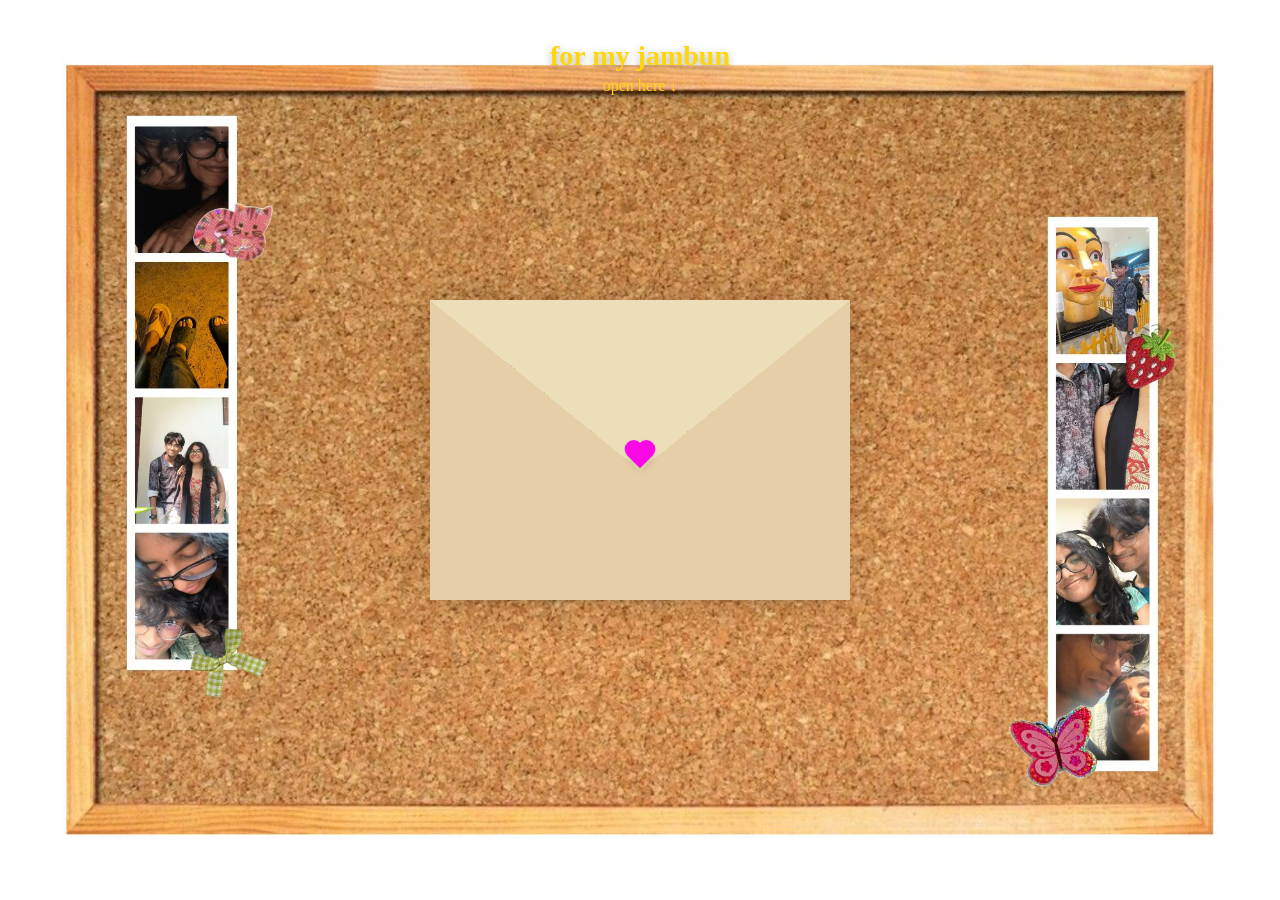
<file: index.html>
<!DOCTYPE html>
<html lang="en">
<head>
    <meta charset="UTF-8">
    <meta name="viewport" content="width=device-width, initial-scale=1.0">
    <title>For You</title>
    <link rel="stylesheet" href="letter_style.css">
</head>

<body>
    <!-- Top Text -->
    <div class="top-text">
        <h1>for my jambun</h1>
        <p>open here ↓</p>
    </div>

    <div class="container">
        <div class="envelope-wrapper">
            <div class="envelope">
                <div class="letter">
                    <div class="text">

                        <strong>Dear Jaimon,</strong>

                        <p>I miss that up until a week ago, I would fall asleep with orbit gum stuck in my molars. I'd wake up to this sticky, gooey mess in my mouth and smile, reminiscing the night before.</p>

                        <p>I miss your silly screaming from the week before the last at the Swarathma concert. You looked at me with this wide-eyed stare for approval and while I'd usually tell people to "calm down" and "relax" (especially if it was Saanvi), but I couldn't help but smile and hold you tighter than ever.</p>

                        <p>3 weeks ago is when I realised your annoying Englishification of Kannada words had rubbed off on me. I'd be consistently using hit phrases such as "The AC is not bartha-ing to my side" with Purvi.</p>

                        <p>4 weeks ago, I was so proud watching you from the audience perform at the delta fest. I was smiling the whole time I was recording (got so angwy that a particular someone was covering you, so I bolted to the other end of you so I could get decent videos).</p>

                        <p>5 weeks ago is when every time I'd mess up your hair with my hands I'd think about how future me would be sad when you'd cut your hair because the really long chunk of hair would be gone. I am indeed very sad.</p>

                        <p>6 weeks ago is when my friends wouldn't stop asking where I've been for half the trimester and when I smiled cheekily, they'd just know.</p>

                        <p>7 weeks ago, my phone started to self destruct because of the plethora of pretty pictures I'd have of you at that point in time (not enough).</p>

                        <p>And 8 weeks ago is when I started seriously praying to the Sai Baba idol in my room for this trimester to never end.</p>

                        <p>I miss you and I hope these 8 weeks fly by just as the previous 8 weeks did.</p>

                        <br>

                        <p class="signature">
                        Love,<br>
                        Lakshmi &lt;3
                        </p>

                    </div>
                </div>
            </div>

            <div class="heart"></div>
        </div>
    </div>

    <!-- Music -->
    <audio id="bg-music" loop>
        <source src="music.mp3" type="audio/mpeg">
    </audio>

    <script>
        const envelope = document.querySelector(".envelope-wrapper");
        const heart = document.querySelector(".heart");
        const music = document.getElementById("bg-music");

        heart.addEventListener("click", () => {
            envelope.classList.toggle("flap");
            music.play();
        });
    </script>

</body>
</html>
</file>
<file: letter_style.css>
:root{
    --primary: #fff;
    --bg-envelope-color: #f5edd1;
    --envelope-tab: #ecdeb8;
    --envelope-cover: #e6cfa7;
    --shadow-color: rgba(0, 0, 0, 0.2);
    --txt-color: #444;
    --heart-color: rgb(252, 8, 231);
}

* {
    box-sizing: border-box;
}

body{
    margin: 0;
    background: url("bg.jpg") no-repeat center center/cover;
    display: flex;
    flex-direction: column;
    align-items: center;
    justify-content: center;
    font-family: 'Georgia', serif;
}

/* Top text */
.top-text {
    position: absolute;
    top: 40px;
    text-align: center;
}

.top-text h1 {
    margin: 0;
    font-size: 28px;
    color: #ffd60a; /* bright yellow */
    font-weight: bold;
    text-shadow: 0 2px 8px rgba(0,0,0,0.3);
}

.top-text p {
    margin: 5px 0 0;
    font-size: 16px;
    color: #ffd60a;
    animation: bounce 1.5s infinite;
}

/* subtle arrow bounce */
@keyframes bounce {
    0%, 100% { transform: translateY(0); }
    50% { transform: translateY(5px); }
}

/* Center container */
.container {
    height: 100vh;
    display: grid;
    place-items: center;
}

/* Envelope wrapper */
.envelope-wrapper {
    background: var(--bg-envelope-color);
    box-shadow: 0 0 40px var(--shadow-color);
}

/* Bigger envelope */
.envelope{
    position: relative;
    width: 420px;
    height: 300px;
}

/* Top flap */
.envelope::before{
    content: "";
    position: absolute;
    top: 0;
    z-index: 2;
    border-top: 170px solid var(--envelope-tab);
    border-right: 210px solid transparent;
    border-left: 210px solid transparent;
    transform-origin: top;
    transition: all 0.5s ease-in-out 0.7s;
}

/* Envelope body */
.envelope::after{
    content: "";
    position: absolute;
    z-index: 2;
    border-top: 170px solid transparent;
    border-right: 210px solid var(--envelope-cover);
    border-bottom: 130px solid var(--envelope-cover);
    border-left: 210px solid var(--envelope-cover);
}

/* Letter */
.letter{
    position: absolute;
    left: 50%;
    bottom: 0;
    transform: translateX(-50%);
    width: 90%;
    height: 260px;
    background: var(--primary);
    padding: 15px;
    overflow-y: auto;
    border-radius: 6px;
    box-shadow: 0 0 10px var(--shadow-color);
    transition: all 1.2s ease-in-out;
}

/* Text */
.text{
    color: var(--txt-color);
    text-align: left;
    font-size: 13px;
    line-height: 1.5;
}

.text p {
    margin: 8px 0;
}

/* Signature */
.signature {
    text-align: right;
    font-style: italic;
    margin-top: 10px;
}

/* Heart */
.heart{
    position: absolute;
    top: 50%;
    left: 50%;
    width: 18px;
    height: 18px;
    background: var(--heart-color);
    z-index: 4;
    transform: translate(-50%, -20%) rotate(-45deg);
    box-shadow: 0 1px 8px var(--shadow-color);
    cursor: pointer;
    transition: transform 0.5s ease-in-out 1s;
}

.heart::before,
.heart::after{
    content: "";
    position: absolute;
    width: 18px;
    height: 18px;
    background: var(--heart-color);
    border-radius: 50%;
}

.heart::before{
    top: -9px;
}

.heart::after{
    right: -9px;
}

/* OPEN ANIMATION */
.flap .envelope::before{
    transform: rotateX(180deg);
    z-index: 0;
}

.flap .letter{
    bottom: 320px;
}

.flap .heart{
    transform: rotate(45deg);
}
</file>
